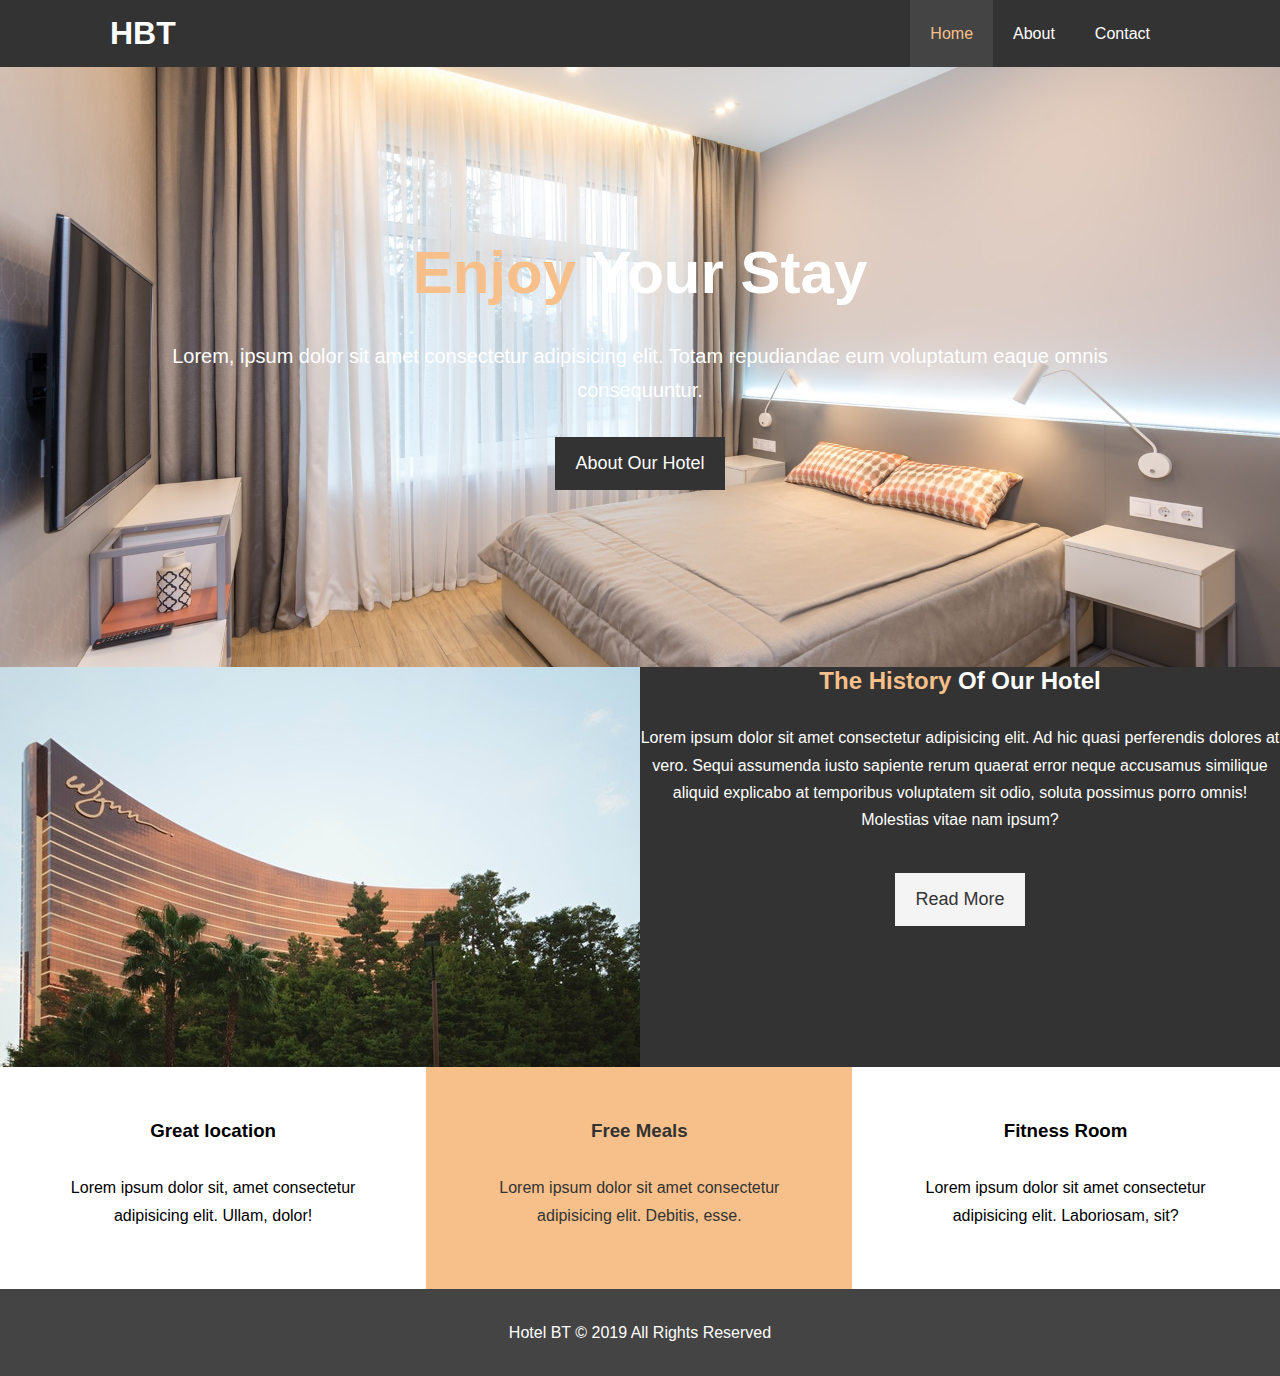
<file: index.html>
<!DOCTYPE html>
<html lang="en">
<head>
    <meta charset="UTF-8">
    <meta http-equiv="X-UA-Compatible" content="IE=edge">
    <meta name="viewport" content="width=device-width, initial-scale=1.0">
    <meta name="description" content="Welcome to the most extraordinary hotel in Boston Massachusetts">
    <meta name="keywords" content=" hotel,boston hotel,new england hotel">
    <link rel="stylesheet" href="https://use.fontawesome.com/releases/v5.15.4/css/all.css" integrity="sha384-DyZ88mC6Up2uqS4h/KRgHuoeGwBcD4Ng9SiP4dIRy0EXTlnuz47vAwmeGwVChigm" crossorigin="anonymous">
    <link rel="stylesheet" href="css/style.css">
    <title>Hotel Website-Welcome</title>
</head>
<body>
    <header>
        <nav id="navbar">
            <div class="container">
                <h1 class="logo"><a href="index.html">HBT</a></h1>
                <ul>
                    <li><a class="current" href="index.html">Home</a></li>
                    <li><a href="about.html">About</a></li>
                    <li><a href="contact.html">Contact</a></li>
                 </ul>           
            </div>
             </nav>

             <div id="showcase">
              <div class="container">
                  <div class="showcase-content">
                <h1><span class="text-primary">Enjoy</span> Your Stay</h1>
                <p class="lead">Lorem, ipsum dolor sit amet consectetur adipisicing elit. Totam repudiandae eum voluptatum eaque omnis consequuntur.</p>
                <a class="btn" href="about.html">About Our Hotel</a>
                  </div>
              </div>   
             </div>
    </header>

    <section id="home-info" class="bg-dark">
        <div class="info-img"></div>
        <div class="info-content">
            <h2><span class="text-primary">The History</span> Of Our Hotel</h2>
            <p>
                Lorem ipsum dolor sit amet consectetur adipisicing elit. Ad hic quasi perferendis dolores at vero. Sequi assumenda iusto sapiente rerum quaerat error neque accusamus similique aliquid explicabo at temporibus voluptatem sit odio, soluta possimus porro omnis! Molestias vitae nam ipsum?
            </p>
            <a href="about.html" class="btn btn-light">Read More</a>
        </div>
    </section>

    <section id="features">
        <div class="box bg-light">
            <i class="fas fa-hotel fa-3x"></i>
            <h3>Great location</h3>
            <p>Lorem ipsum dolor sit, amet consectetur adipisicing elit. Ullam, dolor!</p>
        </div>
        <div class="box bg-primary">
            <i class="fas fa-utensils fa-3x"></i>
            <h3>Free Meals</h3>
            <p>Lorem ipsum dolor sit amet consectetur adipisicing elit. Debitis, esse.</p>
        </div>
        <div class="box bg-light">
            <i class="fas fa-dumbbell fa-3x"></i>
            <h3>Fitness Room</h3>
            <p>Lorem ipsum dolor sit amet consectetur adipisicing elit. Laboriosam, sit?</p>
        </div>

    </section>

    <div class="clr"></div>


    <footer id="main-footer">
        <p>Hotel BT &copy; 2019 All Rights Reserved</p>
    </footer>
</body>
</html>
</file>
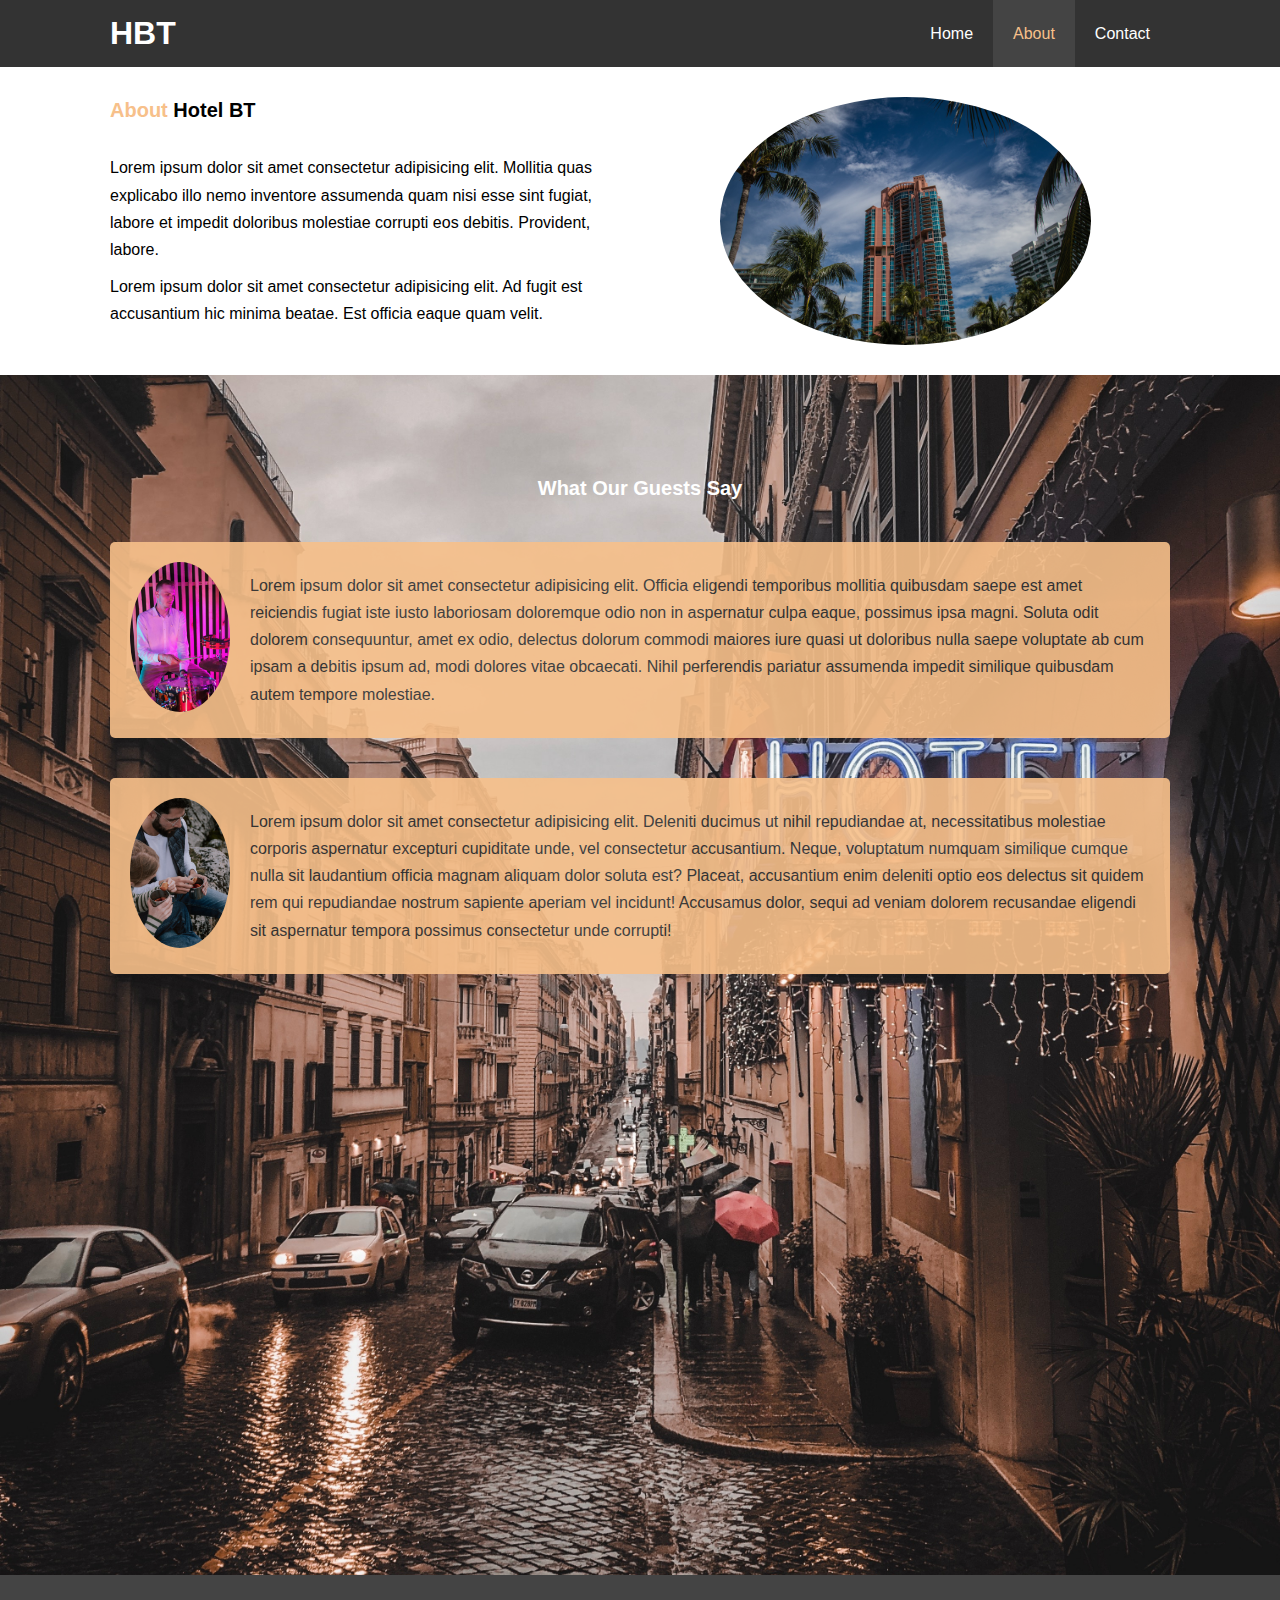
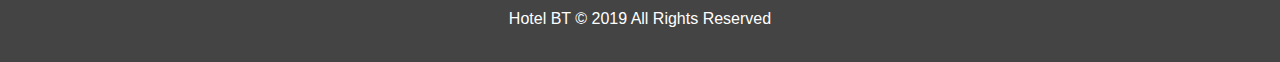
<file: about.html>
<!DOCTYPE html>
<html lang="en">
<head>
    <meta charset="UTF-8">
    <meta http-equiv="X-UA-Compatible" content="IE=edge">
    <meta name="viewport" content="width=device-width, initial-scale=1.0">
    <meta name="description" content="Welcome to the most extraordinary hotel in Boston Massachusetts">
    <meta name="keywords" content=" hotel,boston hotel,new england hotel">
    <link rel="stylesheet" href="css/style.css">
    <title>Hotel Website-About</title>
</head>
<body>
    <header>
        <nav id="navbar">
            <div class="container">
                <h1 class="logo"><a href="index.html">HBT</a></h1>
                <ul>
                    <li><a href="index.html">Home</a></li>
                    <li><a class="current" href="about.html">About</a></li>
                    <li><a href="contact.html">Contact</a></li>
                 </ul>           
            </div>
             </nav>
    </header>

   <section id="about-info" class="bg-light py-3">
       <div class="container">
           <div class="info-left">
               <h1 class="l-heading"><span class="text-primary">About</span> Hotel BT</h1>
               <p>Lorem ipsum dolor sit amet consectetur adipisicing elit. Mollitia quas explicabo illo nemo inventore assumenda quam nisi esse sint fugiat, labore et impedit doloribus molestiae corrupti eos debitis. Provident, labore.</p>
               <p>Lorem ipsum dolor sit amet consectetur adipisicing elit. Ad fugit est accusantium hic minima beatae. Est officia eaque quam velit. </p>
           </div>
           <div class="info-right">
               <img src="./img/img 2.jpg" alt="hotel">
           </div>
           </div>
   </section>
   
   <div class="clr"></div>
    
   <section id="testimonials"class="py-3">
       <div class="container">
           <h2 class="l-heading">What Our Guests Say</h2>
           <div class="testimonial bg-primary">
               <img src="./img/person 1.jpg" alt="Adam">
               <p>
                   Lorem ipsum dolor sit amet consectetur adipisicing elit. Officia eligendi temporibus mollitia quibusdam saepe est amet reiciendis fugiat iste iusto laboriosam doloremque odio non in aspernatur culpa eaque, possimus ipsa magni. Soluta odit dolorem consequuntur, amet ex odio, delectus dolorum commodi maiores iure quasi ut doloribus nulla saepe voluptate ab cum ipsam a debitis ipsum ad, modi dolores vitae obcaecati. Nihil perferendis pariatur assumenda impedit similique quibusdam autem tempore molestiae.
               </p>     
           </div>

           <div class="testimonial bg-primary">
            <img src="./img/person 2.jpg" alt="Alex">
            <p>
                Lorem ipsum dolor sit amet consectetur adipisicing elit. Deleniti ducimus ut nihil repudiandae at, necessitatibus molestiae corporis aspernatur excepturi cupiditate unde, vel consectetur accusantium. Neque, voluptatum numquam similique cumque nulla sit laudantium officia magnam aliquam dolor soluta est? Placeat, accusantium enim deleniti optio eos delectus sit quidem rem qui repudiandae nostrum sapiente aperiam vel incidunt! Accusamus dolor, sequi ad veniam dolorem recusandae eligendi sit aspernatur tempora possimus consectetur unde corrupti!
            </p>      
        </div>
       </div>
   </section>
   
    <footer id="main-footer">
        <p>Hotel BT &copy; 2019 All Rights Reserved</p>
    </footer>
</body>
</html>
</file>
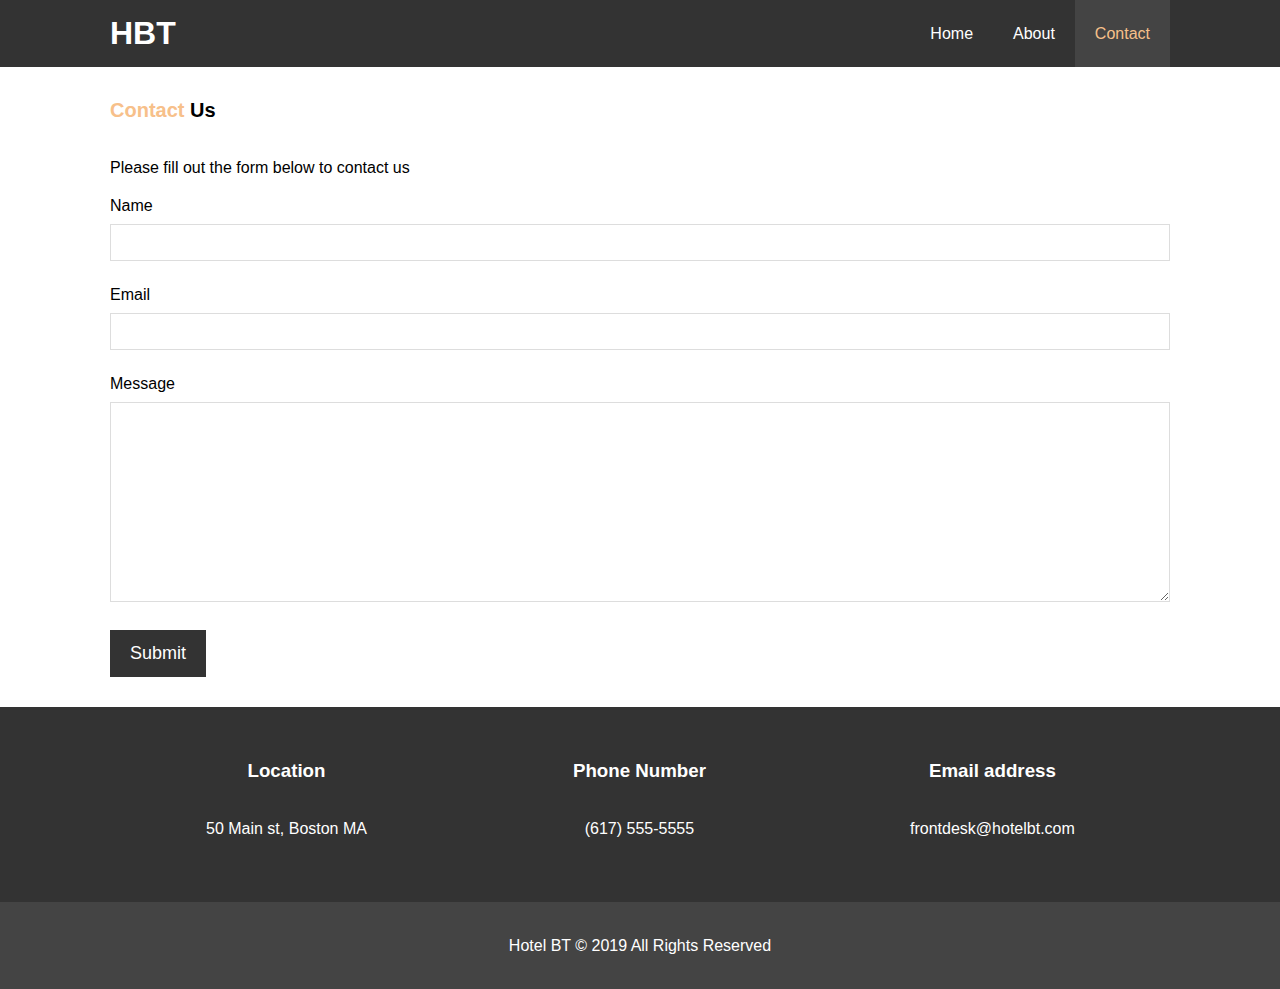
<file: contact.html>
<!DOCTYPE html>
<html lang="en">
<head>
    <meta charset="UTF-8">
    <meta http-equiv="X-UA-Compatible" content="IE=edge">
    <meta name="viewport" content="width=device-width, initial-scale=1.0">
    <meta name="description" content="Welcome to the most extraordinary hotel in Boston Massachusetts">
    <meta name="keywords" content=" hotel,boston hotel,new england hotel">
    <link rel="stylesheet" href="https://use.fontawesome.com/releases/v5.15.4/css/all.css" integrity="sha384-DyZ88mC6Up2uqS4h/KRgHuoeGwBcD4Ng9SiP4dIRy0EXTlnuz47vAwmeGwVChigm" crossorigin="anonymous">
    <link rel="stylesheet" href="css/style.css">
    <title>Hotel Website-Contact</title>
</head>
<body>
    <header>
        <nav id="navbar">
            <div class="container">
                <h1 class="logo"><a href="index.html">HBT</a></h1>
                <ul>
                    <li><a href="index.html">Home</a></li>
                    <li><a href="about.html">About</a></li>
                    <li><a class="current" href="contact.html">Contact</a></li>
                </ul> 
            </div>
             </nav>
    </header>

    <section id="contact-form" class="py-3">
        <div class="container">
            <h1 class="l-heading"><span class="text-primary">Contact</span> Us</h1>
            <p>Please fill out the form below to contact us</p>
            <form action="process.php">
                <div class="form-group">
                    <label for="name">Name</label>
                    <input type="text" name="name" id="name">
                </div>
                <div class="form-group">
                    <label for="email">Email</label>
                    <input type="email" name="email" id="email">
                </div>
                <div class="form-group">
                    <label for="message">Message</label>
                    <textarea name="message"
                     id="message"></textarea>
                </div>
                <button type="submit" class="btn">Submit</button>
            </form>
        </div>
    </section>

    <section id="contact-info" class="bg-dark">
        <div class="container">
            <div class="box">
                <i class="fas fa-hotel fa-3x"></i>
                <h3>Location</h3>
                <p>50 Main st, Boston MA</p>
            </div>
            <div class="box">
                <i class="fas fa-phone fa-3x"></i>
                <h3>Phone Number</h3>
                <p>(617) 555-5555</p>
            </div>
            <div class="box">
                <i class="fas fa-envelope fa-3x"></i>
                <h3>Email address </h3>
                <p>frontdesk@hotelbt.com</p>
            </div>
        </div>
 </section>
   
    <footer id="main-footer">
        <p>Hotel BT &copy; 2019 All Rights Reserved</p>
    </footer>
</body>
</html>
</file>
<file: css/style.css>
/*reset*/
*{
    margin: 0;
    padding: 0;
    box-sizing: border-box;
}

/*main styling*/
html,body{
    font-family: 'Segoe UI', Tahoma, Geneva, Verdana, sans-serif;
    line-height: 1.7em;
}

a{
    color: #333;
    text-decoration: none;
}

h1, h2, h3{
    padding-bottom: 20px;
}

p{
    margin: 10px 0;
}

/*utility classes*/
.container{
    margin: auto;
    max-width: 1100px;
    overflow: auto;
    padding: 0 20px;
}

.text-primary{
    color: #f7c08a;
}

.lead{
    font-size: 20px;
}

.btn{
    display: inline-block;
    font-size: 18px;
    color: #fff;
    background: #333;
    padding: 13px 20px;
    border: none;
    cursor: pointer;
}

.btn:hover{
    background: #f7c08a;
    color: #333;
}

.btn-light{
    background: #f4f4f4;
    color: #fff;
}

.bg-dark{
    background: #333;
    color: #fff;
}

.btn-light{
    background: #f4f4f4;
    color: #333;
}

.bg-primary{
    background:#f7c08a ;
    color:#333;
}

.clr {
    clear: both;
}

.l-heading {
    font-size: 20px;
}

/*padding*/
.py-1 { padding: 10px 0; }
.py-2 { padding: 20px 0; }
.py-3 { padding: 30px 0; }

/*navbar*/
#navbar{
    background: #333;
    color: #fff;
    overflow: auto;
}

#navbar a{
    color: #fff;
}

#navbar h1{
    float: left;
    padding-top: 20px;
}

#navbar ul{
    list-style: none;
    float: right;
}

#navbar ul li {
    float: left;
}

#navbar ul li a {
    display: block;
    padding: 20px;
    text-align: center
}

#navbar ul li a:hover,
#navbar ul li a.current {
    background: #444;
    color: #f7c08a;
}

/*showcase*/
#showcase{
    background: url(../img/showcase.jpg) no-repeat center center/cover;
    height: 600px;
}

#showcase .showcase-content{
    color: #fff;
    text-align: center;
    padding-top: 170px;
}

#showcase .showcase-content h1{
    font-size: 60px;
    line-height: 1.2em;
}

#showcase .showcase-content p{
    padding-bottom: 20px;
    line-height: 1.7em;
}

/*home info*/
#home-info{
    height: 400px;
}

#home-info .info-img {
    float: left;
    width: 50%;
    background: url('../img/img\ 6.jpg') no-repeat;
    min-height: 100%;
}

#home-info .info-content{
    float: right;
    width: 50%;
    height: 100%;
    text-align: center;
    padding: 50 30px;
    overflow: hidden;
}

#home-info .info-content p{
    padding-bottom: 30px;
}

/* features*/
.box{
    float: left;
    width: 33.3%;
    padding: 50px;
    text-align: center;
}

.box i {
    margin-bottom: 10px;
}

/*about info*/
#about-info .info-right{
    float: right;
    width: 50%;
    min-height: 100%;
}

#about-info .info-right img{
    display: block;
    margin: auto;
    width: 70%;
    border-radius: 50%;
}

#about-info .info-left {
    float: left;
    width: 50%;
    min-height: 100%;
}

/*testimonial*/
#testimonials {
    height: 1200px;
    background: url('../img/img\ 3.jpg') no-repeat center center/cover;
    padding-top: 100px;
}

#testimonials  h2 {
    color: #fff;
    text-align: center;
    padding-bottom: 40px;
}

#testimonials .testimonial {
    padding: 20px;
    margin-bottom: 40px;
    border-radius: 5px;
    opacity: 0.9;
}

#testimonials .testimonial img{
    width: 100px;
    float: left;
    margin-right: 20px;
    border-radius: 50%;
}

/*contact form */
#contact-form .form-group {
    margin-bottom: 20px;
}

#contact-form label{
    display: block;
    margin-bottom: 5px;
}

#contact-form input, 
#contact-form textarea{
    width: 100%;
    padding: 10px;
    border: 1px #ddd solid;
}

#contact-form textarea {
    height: 200px;
}

#contact-form input:focus, 
#contact-form textarea:focus {
    outline: none;
    border-color: #f7c08a;
}



/*footer*/
#main-footer {
    text-align: center;
    background:#444;
    color: #fff;
    padding: 20px;
}
</file>
